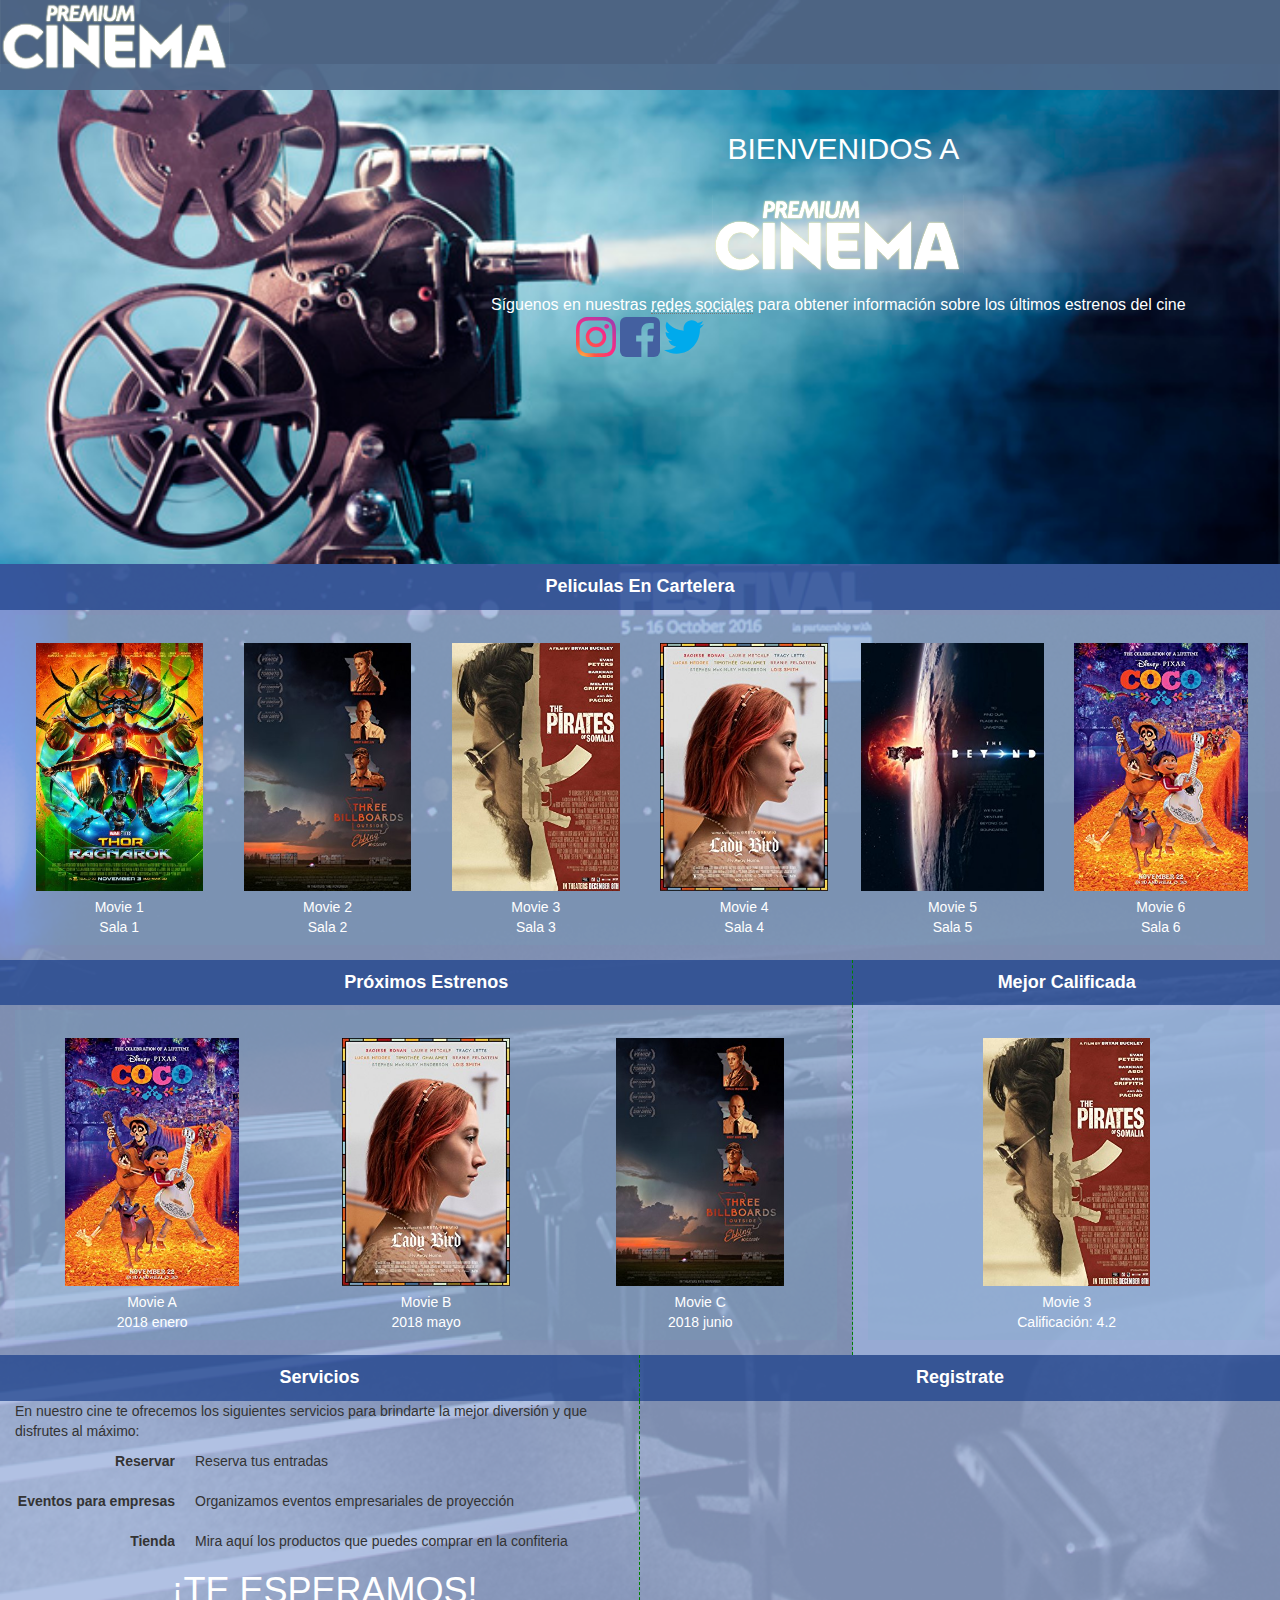
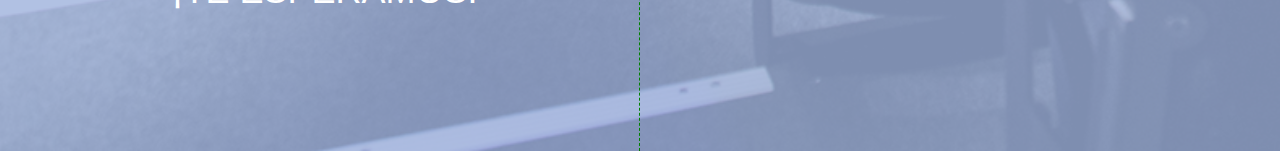
<file: v3.3.7/index.html>
<!DOCTYPE html>
<html>
  <head>
    <meta charset="utf-8">
    <meta name="viewport" content="width=device-width,user-scalable=no, initial-scale=1">
    <link rel="stylesheet" href="bootstrap-3.3.7-dist/css/bootstrap.min.css">
    <link rel="stylesheet" href="../css/estilos.css">
    <title>Cinema</title>
  </head>
  <body class="cinema-body">
    <header>
      <nav class="navbar navbar-fixed-top navbar-altura"> <img src="../img/logo-img.png" alt="logo" class="img-responsive logo-img"> </nav>
    </header>
    <div class="container-fluid contenedor-margen">
      <div class="row">
        <div class="col-md-12 jumbotron">
          <div class="row">
            <div class="col-xs-4 text-center"></div>
            <div class="col-xs-8 text-center">
              <h2 class="text-uppercase welcome-title">bienvenidos a</h2>
              <img src="../img/logo-img.png" alt="logo-img" class="jumbotron-img">
              <div class="jumbotron-text">
                Síguenos en nuestras <abbr title="Facebook, Twitter, Instagram">redes sociales</abbr> para obtener información sobre los últimos estrenos del cine</div>
              </div>
              <div class="redes-sociales text-center">
                <img src="../img/social/instagram.svg" alt="instagram" class="img-rounded img-social">
                <img src="../img/social/facebook.svg" alt="facebook" class="img-rounded img-social">
                <img src="../img/social/twitter.svg" alt="twitter" class="img-rounded img-social">
              </div>
            </div>
        </div>
        <div class="col-md-12 titulo-cartelera ">
          <header class="text-capitalize text-center titulo-text">
            peliculas en cartelera
          </header>
        </div>
      </div>
      <div class="row movies-row ">
        <div class="col-lg-2 col-md-2 col-sm-3 col-xs-3 movies-column text-center">
          <div class="row movie-tittle"><img src="../img/peliculas/1.jpg" alt="1" class="img-movies"></div>
          <div class="row movie-tittle">Movie 1</div>
          <div class="row movie-tittle">Sala 1</div>
        </div>
        <div class="col-lg-2 col-md-2 col-sm-3 col-xs-3 movies-column text-center">
          <div class="row movie-tittle"><img src="../img/peliculas/2.jpg" alt="2" class="img-movies"></div>
          <div class="row movie-tittle">Movie 2</div>
          <div class="row movie-tittle">Sala 2</div>
        </div>
        <div class="col-lg-2 col-md-2 col-sm-3 col-xs-3 movies-column text-center">
          <div class="row movie-tittle"><img src="../img/peliculas/3.jpg" alt="3" class="img-movies"></div>
          <div class="row movie-tittle">Movie 3</div>
          <div class="row movie-tittle">Sala 3</div>
        </div>
        <div class="col-lg-2 col-md-2 col-sm-3 col-xs-3 movies-column text-center">
          <div class="row movie-tittle"><img src="../img/peliculas/4.jpg" alt="4" class="img-movies"></div>
          <div class="row movie-tittle">Movie 4</div>
          <div class="row movie-tittle">Sala 4</div>
        </div>
        <div class="col-lg-2 col-md-2 right-column movies-column text-center">
          <div class="row movie-tittle"><img src="../img/peliculas/5.jpg" alt="5" class="img-movies"></div>
          <div class="row movie-tittle">Movie 5</div>
          <div class="row movie-tittle">Sala 5</div>
        </div>
        <div class="col-lg-2 col-md-2 right-column movies-column text-center">
          <div class="row movie-tittle"><img src="../img/peliculas/6.jpg" alt="6" class="img-movies"></div>
          <div class="row movie-tittle">Movie 6</div>
          <div class="row movie-tittle">Sala 6</div>
        </div>
      </div>
      <div class="row">
        <div class="titulo-cartelera col-lg-8 col-md-8 col-sm-12 col-xs-12 left-column"><header class="titulo-text text-capitalize text-center">próximos estrenos</header></div>
        <div class="titulo-cartelera col-lg-4 col-md-4 right-column "><header class="titulo-text text-capitalize text-center">mejor calificada</header></div>
      </div>
      <div class="row">
        <div class="col-lg-8 col-md-8 col-sm-12 col-xs-12 left-column movies-row">
          <div class="col-lg-4 col-md-4 col-sm-4 col-xs-4 movies-column text-center">
            <div class="row movie-tittle"><img src="../img/peliculas/6.jpg" alt="6" class="img-movies"></div>
            <div class="row movie-tittle">Movie A</div>
            <div class="row movie-tittle">2018 enero</div>
          </div>
          <div class="col-lg-4 col-md-4 col-sm-4 col-xs-4 movies-column text-center">
            <div class="row movie-tittle"><img src="../img/peliculas/4.jpg" alt="4" class="img-movies"></div>
            <div class="row movie-tittle">Movie B</div>
            <div class="row movie-tittle">2018 mayo</div>
          </div>
          <div class="col-lg-4 col-md-4 col-sm-4 col-xs-4 movies-column text-center">
            <div class="row movie-tittle"><img src="../img/peliculas/2.jpg" alt="2" class="img-movies"></div>
            <div class="row movie-tittle">Movie C</div>
            <div class="row movie-tittle">2018 junio</div>
          </div>
        </div>
        <div class="col-lg-4 col-md-4 movies-row right-column">
          <div class="row movies-row">
            <div class="col-lg-12 col-md-12 movies-column text-center">
              <div class="row movie-tittle"><img src="../img/peliculas/3.jpg" alt="3" class="img-movies"></div>
              <div class="row movie-tittle">Movie 3</div>
              <div class="row movie-tittle">Calificación: 4.2</div>
            </div>
          </div>
        </div>
      </div>
      <div class="row">
        <div class="col-lg-6 col-md-6 titulo-cartelera left-column right-column"><header class="titulo-text text-capitalize text-center">Servicios</header></div>
        <div class="col-lg-6 col-md-6 titulo-cartelera col-sm-12 col-xs-12 "><header class="titulo-text text-capitalize text-center">Registrate</header></div>
      </div>
      <div class="row">
        <div class="col-lg-6 col-md-6 left-column right-column movies-row">
          <p class="services-text"></p>
          <dl class="dl-horizontal">
            <dt class="services-text">Reservar</dt>
            <dd class="services-text">Reserva tus entradas</dd>
          </dl>
          <dl class="dl-horizontal">
            <dt class="services-text">Eventos para empresas</dt>
            <dd class="services-text">Organizamos eventos empresariales de proyección</dd>
          </dl>
          <dl class="dl-horizontal">
            <dt class="services-text">Tienda</dt>
            <dd class="services-text">Mira aquí los productos que puedes comprar en la confiteria</dd>
          </dl>
          <h1 class="text-center text-uppercase welcome-title">¡te esperamos!</h1>
        </div>
        <div class="col-lg-6 col-md-6 col-sm-12 col-xs-12 movies-row">

        </div>
      </div>
    </div>
  </body>
</html>
</file>
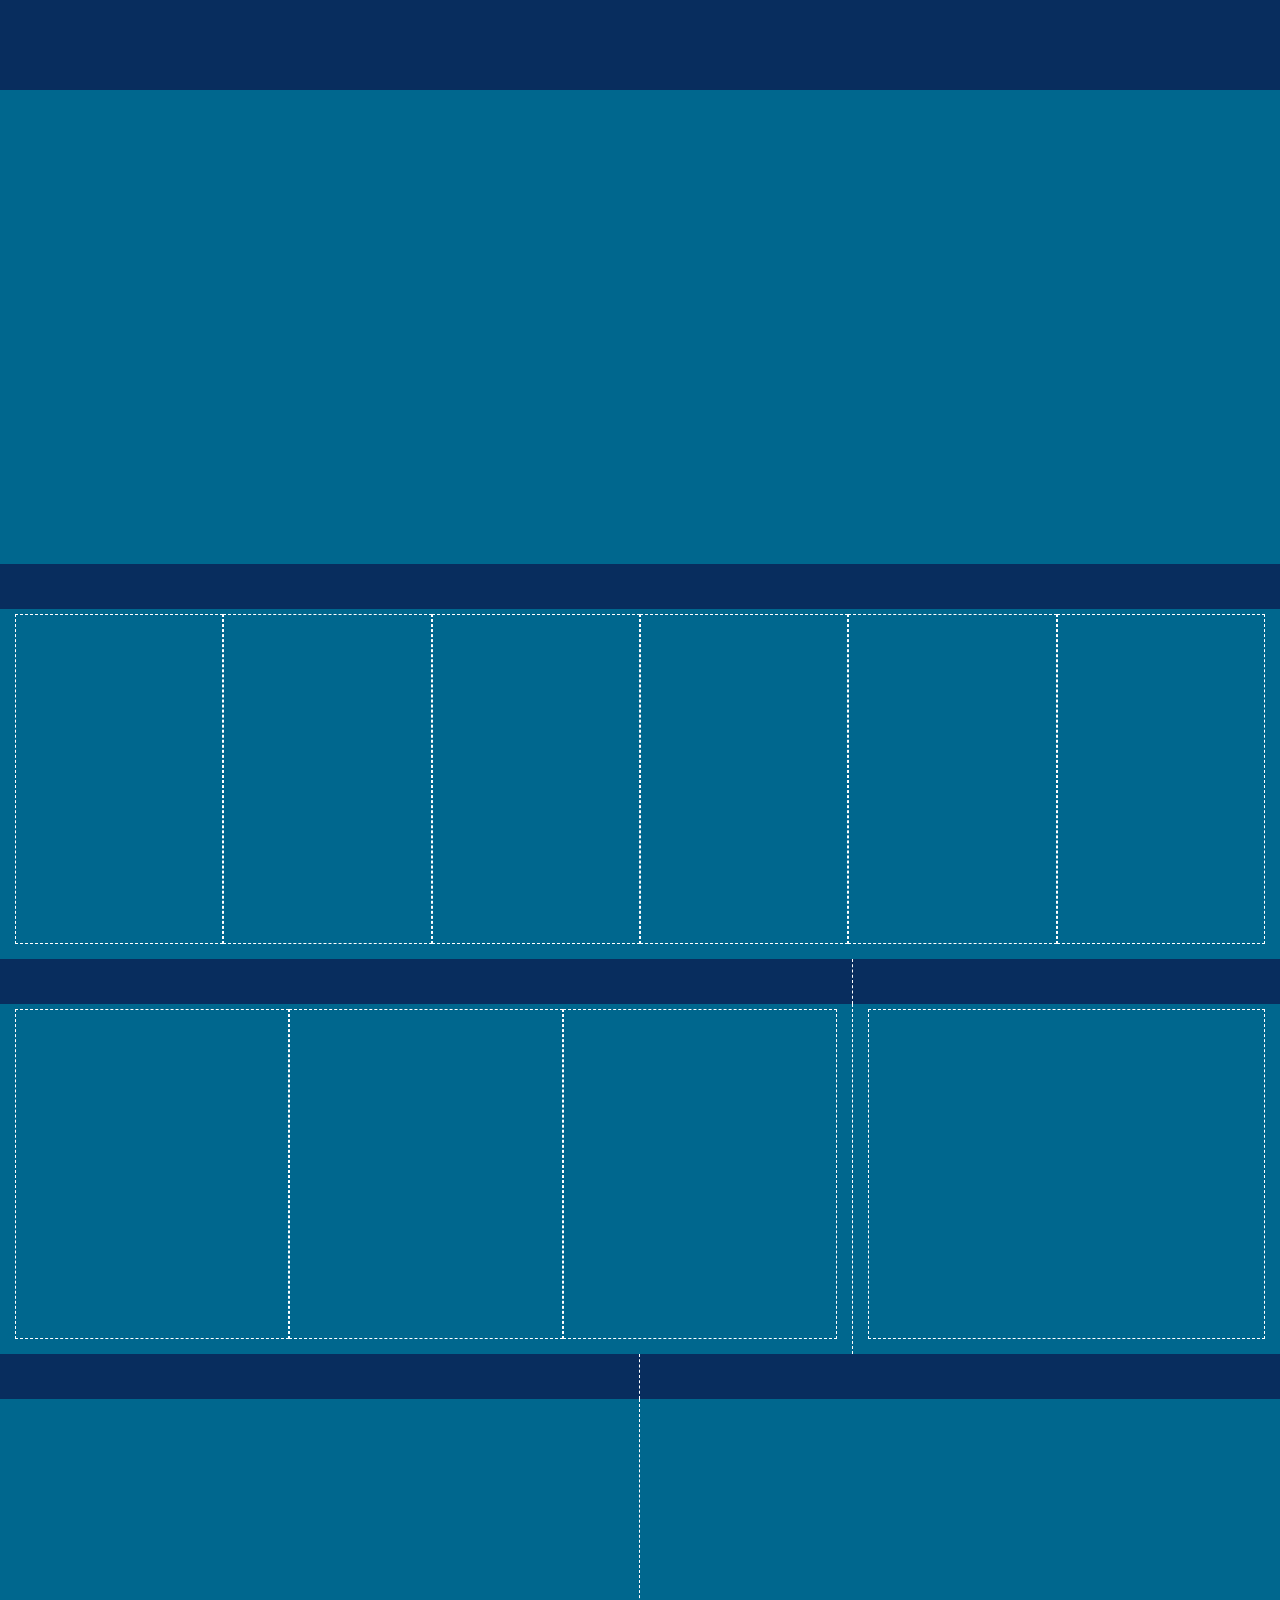
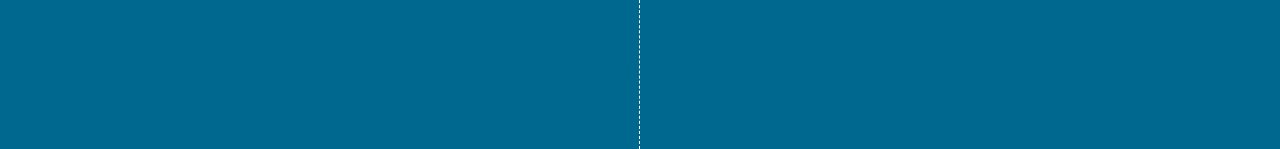
<file: v3.3.7/Solucion NextU/index.html>
<!DOCTYPE html>
<html>
  <head>
    <meta charset='utf-8'>
    <meta name='viewport' content='width=device-width initial-scale=1'>
    <meta name='mobile-web-app-capable' content='yes'>
    <link rel='stylesheet' href='css/bootstrap.min.css'>
    <link rel='stylesheet' href='css/estilos.css'>
    <script src='js/bootstrap.min.js'></script>
    <title>NextU Cinema</title>
  </head>
  <body class='cinema-body'>
    <header>
      <nav class='navbar navbar-inverse navbar-fixed-top affix-top'></nav>
    </header>
    <div class='container-fluid'>
      <div class='row'>
        <div class='jumbotron'></div>
        <div class='titulo-cartelera'>
        </div>
      </div>
      <div class='row movies-row '>
          <div class='col-xs-3 col-sm-3 col-md-2 col-lg-2 movies-column text-center'></div>
          <div class='col-xs-3 col-sm-3 col-md-2 col-lg-2 movies-column text-center'></div>
          <div class='col-xs-3 col-sm-3 col-md-2 col-lg-2 movies-column text-center'></div>
          <div class='col-xs-3 col-sm-3 col-md-2 col-lg-2 movies-column text-center'></div>
          <div class='col-md-2 col-lg-2 movies-column text-center right-column'></div>
          <div class='col-md-2 col-lg-2 movies-column text-center right-column'></div>
      </div>

      <div class='row'>
        <div class='col-lg-8 col-md-8 col-sm-12 col-xs-12 titulo-cartelera left-column'></div>
        <div class='col-lg-4 col-md-4 titulo-cartelera right-column'></div>
      </div>

      <div class='row'>
        <div class='col-lg-8 col-md-8 col-sm-12 col-xs-12 movies-row left-column'>
          <div class='row movies-row'>
            <div class='col-xs-4 col-sm-4 col-md-4 col-lg-4 movies-column text-center'></div>
            <div class='col-xs-4 col-sm-4 col-md-4 col-lg-4 movies-column text-center'></div>
            <div class='col-xs-4 col-sm-4 col-md-4 col-lg-4 movies-column text-center'></div>
          </div>
        </div>
        <div class='col-lg-4 col-md-4 movies-row right-column'>
          <div class='row movies-row'>
            <div class='col-md-12 col-lg-12 movies-column text-center'></div>
          </div>
        </div>
      </div>

      <div class='row'>
        <div class='col-lg-6 col-md-6 titulo-cartelera right-column left-column'></div>
        <div class='col-lg-6 col-md-6 col-sm-12 col-xs-12 titulo-cartelera'></div>
      </div>
      <div class='row'>
        <div class='col-lg-6 col-md-6 movies-row right-column left-column'></div>
        <div class='col-lg-6 col-md-6 col-sm-12 col-xs-12 movies-row'></div>
      </div>
    </div>
  </body>
</html>
</file>
<file: css/estilos.css>
.cinema-body{
  background-image: url(../img/cinema.jpg);
  background-repeat: no-repeat;
  background-position: center;
  background-size: cover;
  width: 100%;
  height: 100%;
}

.navbar-altura{
  background-color: hsla(215, 26%, 43%, 0.95);
  height: 10%;

}

.logo-img{
  width: 18%;
}


.contenedor-margen{
  margin-top: 64px;
}

.jumbotron{
  background-image: url(../img/jumbotron.jpg);
  background-repeat: no-repeat;
  background-position: center;
  background-size: cover;
  min-height: 500px;
  margin-bottom: 0px;
  border-radius: 0px !important ;
}

.jumbotron-img{
  margin-top: 20px;
}

.jumbotron-text{
  font-size: 16px;
  color: white;
  margin-top: 20px;
}

.redes-sociales{
  margin-top: 20px;
}

.img-social{
  width: 40px;
  height: 40px;
}

.welcome-title{
  color: white;
  margin-left: 10px;
}

.titulo-cartelera{
  background-color: hsla(220, 47%, 42%, 0.95);
  min-height: 45px;
}

.titulo-text{
  font-size: 18px;
  font-weight: bolder;
  color: white;
  padding: 10px;
}

.movies-row{
  background-color: hsla(220, 47%, 74%, 0.8);
  min-height: 350px;
  padding-left: 15px;
  padding-right: 15px;
}

.movie-tittle{
  color: white;
}

.img-movies{
  height: 260px;
  padding: 6px;
  margin-top: 22px;
}

.movies-column{
  margin-top: 5px;
  background-color: hsla(188, 47%, 57%, 0.1);
  min-height: 330px;

}

.left-column{
  border-right: 1px dashed green;
}

p.services-text:after{
  content: "En nuestro cine te ofrecemos los siguientes servicios para brindarte la mejor diversión y que disfrutes al máximo:";
}



@media (max-width:770px) {
  .right-column{
    display: none;
  }
  .movies-row{
    min-height: 250px;
  }
  .movies-column{
    min-height: 230px;
  }
  .jumbotron{
    min-height: 400px;
  }
  .jumbotron-img{
    margin-top: 20px;
  }
  h2{
    font-size: 22px;
  }
  .titulo-cartelera{
    font-size: 15px;
  }
}
</file>
<file: v3.3.7/Solucion NextU/css/estilos.css>
/* Clase para darle estilos al body */
.cinema-body {
  background: #D0D0D0;
}

/* Clase para darle estilos a la barra de navegacion */
.navbar-inverse {
  background: #082D5E;
  min-height: 10%;
  border: none;
}

/* Clase para darle estilos al contenedor principal */
.container-fluid {
  margin-top: 64px;
}

/* Clase para darle estilos al jumbotron */
.jumbotron {
  background: #00678E;
  min-height: 500px;
  border-radius: 0px !important;
  margin-bottom: 0px;
}

/* Clase para darle estilos a la etiqueta contenedora de los encabezados/titulos */
.titulo-cartelera {
  min-height: 45px;
  background: #082D5E;
}

/* Clase para darle estilos a las filas y/o a columas que contienes filas */
.movies-row {
  background: #00678E;
  min-height: 350px;
  padding-left: 15px;
  padding-right: 15px;
}

/* Clase para darle estilos a las columnas*/
.movies-column {
  margin-top: 5px;
  background: #00678E;
  min-height: 330px;
  border: 1px dashed #FFFFFF;
}

/* Clase para darle estilos a la columna de la izquierda y agregar borde a la derecha */
.left-column {
  border-right: 1px dashed #FFFFFF;
}

@media (max-width: 770px) {
  /* Clase para ocultar componentes HTML */
  .right-column {
    display: none;
  }

  .movies-row {
    min-height: 250px;
  }

  .movies-column {
    min-height: 230px;
  }

  .jumbotron {
    min-height: 350px;
  }
}
</file>
